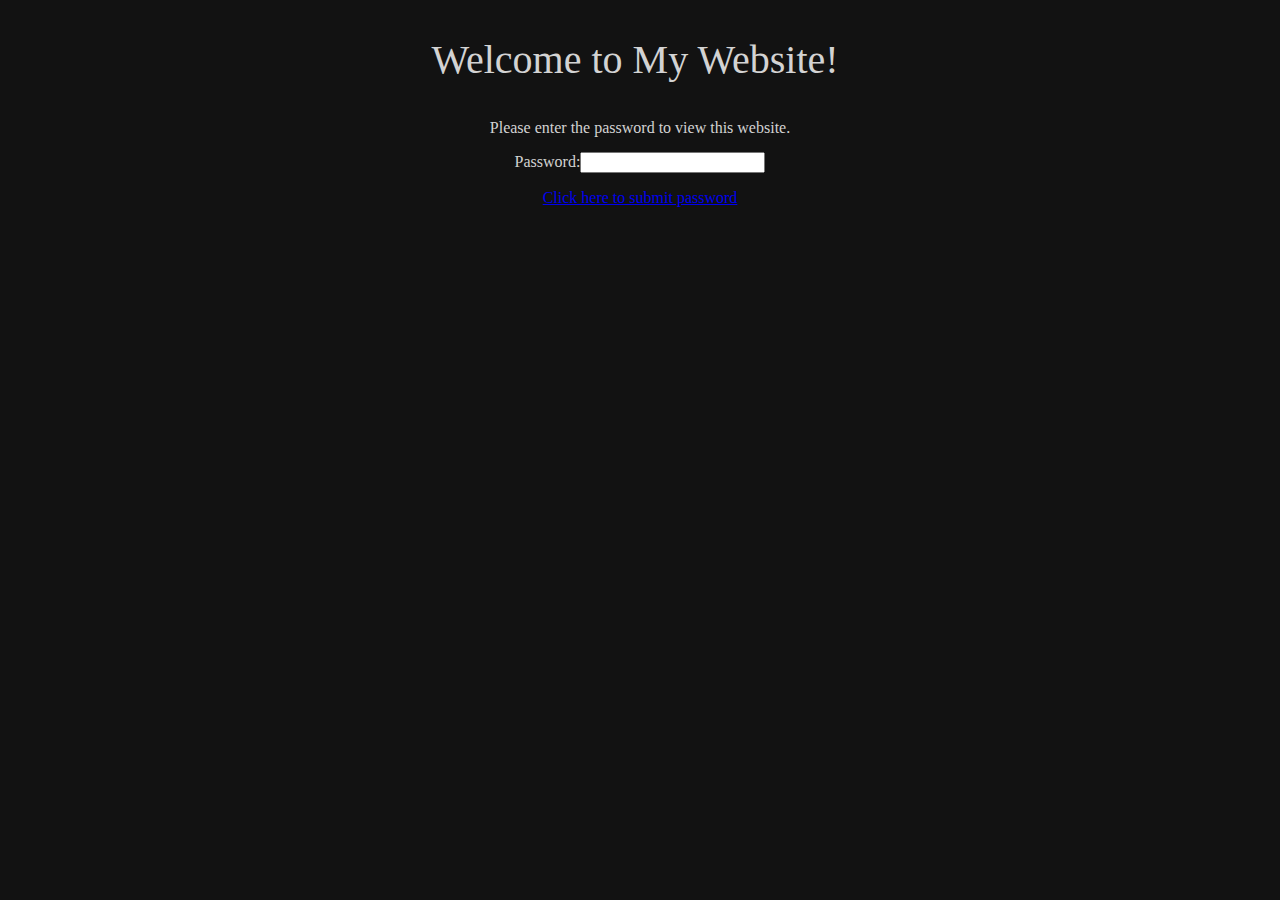
<file: index.html>
<!DOCTYPE html>
<html>
<head>
 <title>Password</title>
	<link href="mainstyle.css" rel="stylesheet" type="text/css">
 <script>
  function checkPassword() {
   var password = document.getElementById("passwordBox");
   var passwordText = password.value;
   if(passwordText == "testpassword") {
    return true;
   }
   alert("Wrong password, please try again.");
   return false;
   }
 </script>
</head>
<body>
 <p style="font-size: 30pt;">Welcome to My Website!&nbsp;</p>
 <p>Please enter the password to view this website.</p>
 <p>Password:<input id="passwordBox" type="password"/></p>
	<center>
 <a href="Front page.html" onclick="return checkPassword();">
 Click here to submit password
</a>
</center>
</body>
</html>
</file>
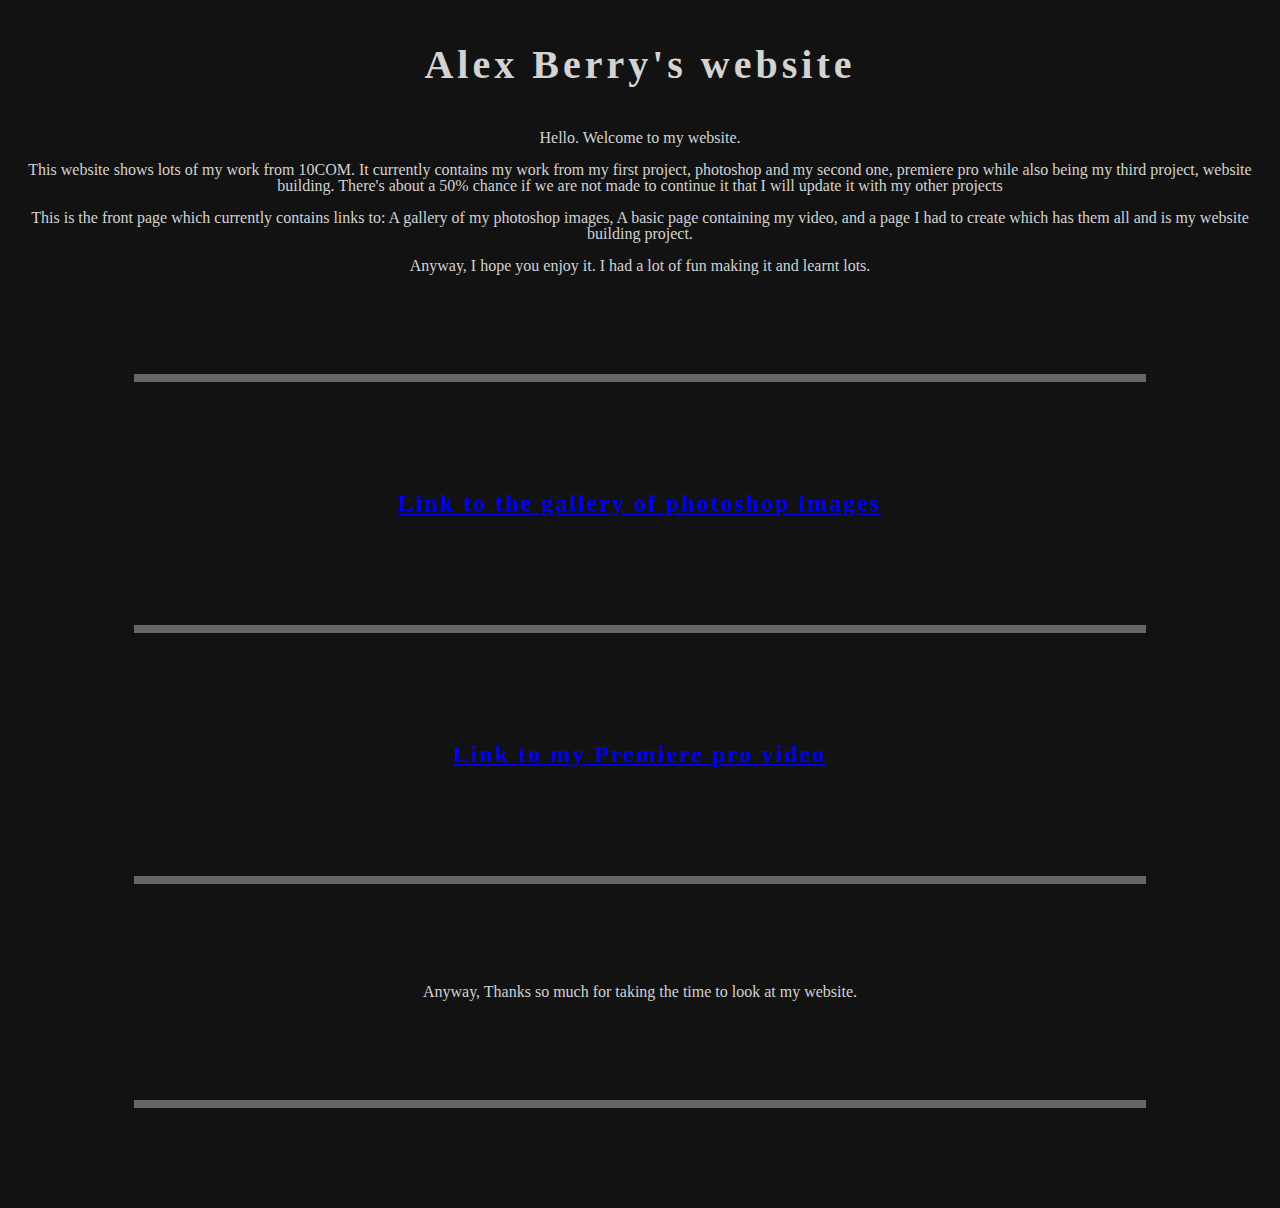
<file: Front page.html>
<!doctype html>
<html>
<head>
<meta charset="utf-8">
<title>Front page</title>
<link href="mainstyle.css" rel="stylesheet" type="text/css">
</head>

<body>
	<h1>Alex Berry's website</h1>
	<p>Hello. Welcome to my website.</p>
<p>This website shows lots of my work from 10COM. It currently contains my work from my first project, photoshop and my second one, premiere pro while also being my third project, website building. There's about a 50% chance if we are not made to continue it that I will update it with my other projects</p>
<p>This is the front page which currently contains links to: A gallery of my photoshop images, A basic page containing my video, and a page I had to create which has them all and is my website building project.</p>
<p>Anyway, I hope you enjoy it. I had a lot of fun making it and learnt lots.</p>
<hr>
<h2 title="Image gallery"> <a href="Photoshop image gallery.html">Link to the gallery of photoshop images </a> </h2>
<hr>
	<h2 title="Video page"> <a href="Premiere Pro video page.html">  Link to my Premiere pro video </a> </h2>
<hr>
<p>Anyway, Thanks so much for taking the time to look at my website.</p>

<hr>
	
</body>
</html>
</file>
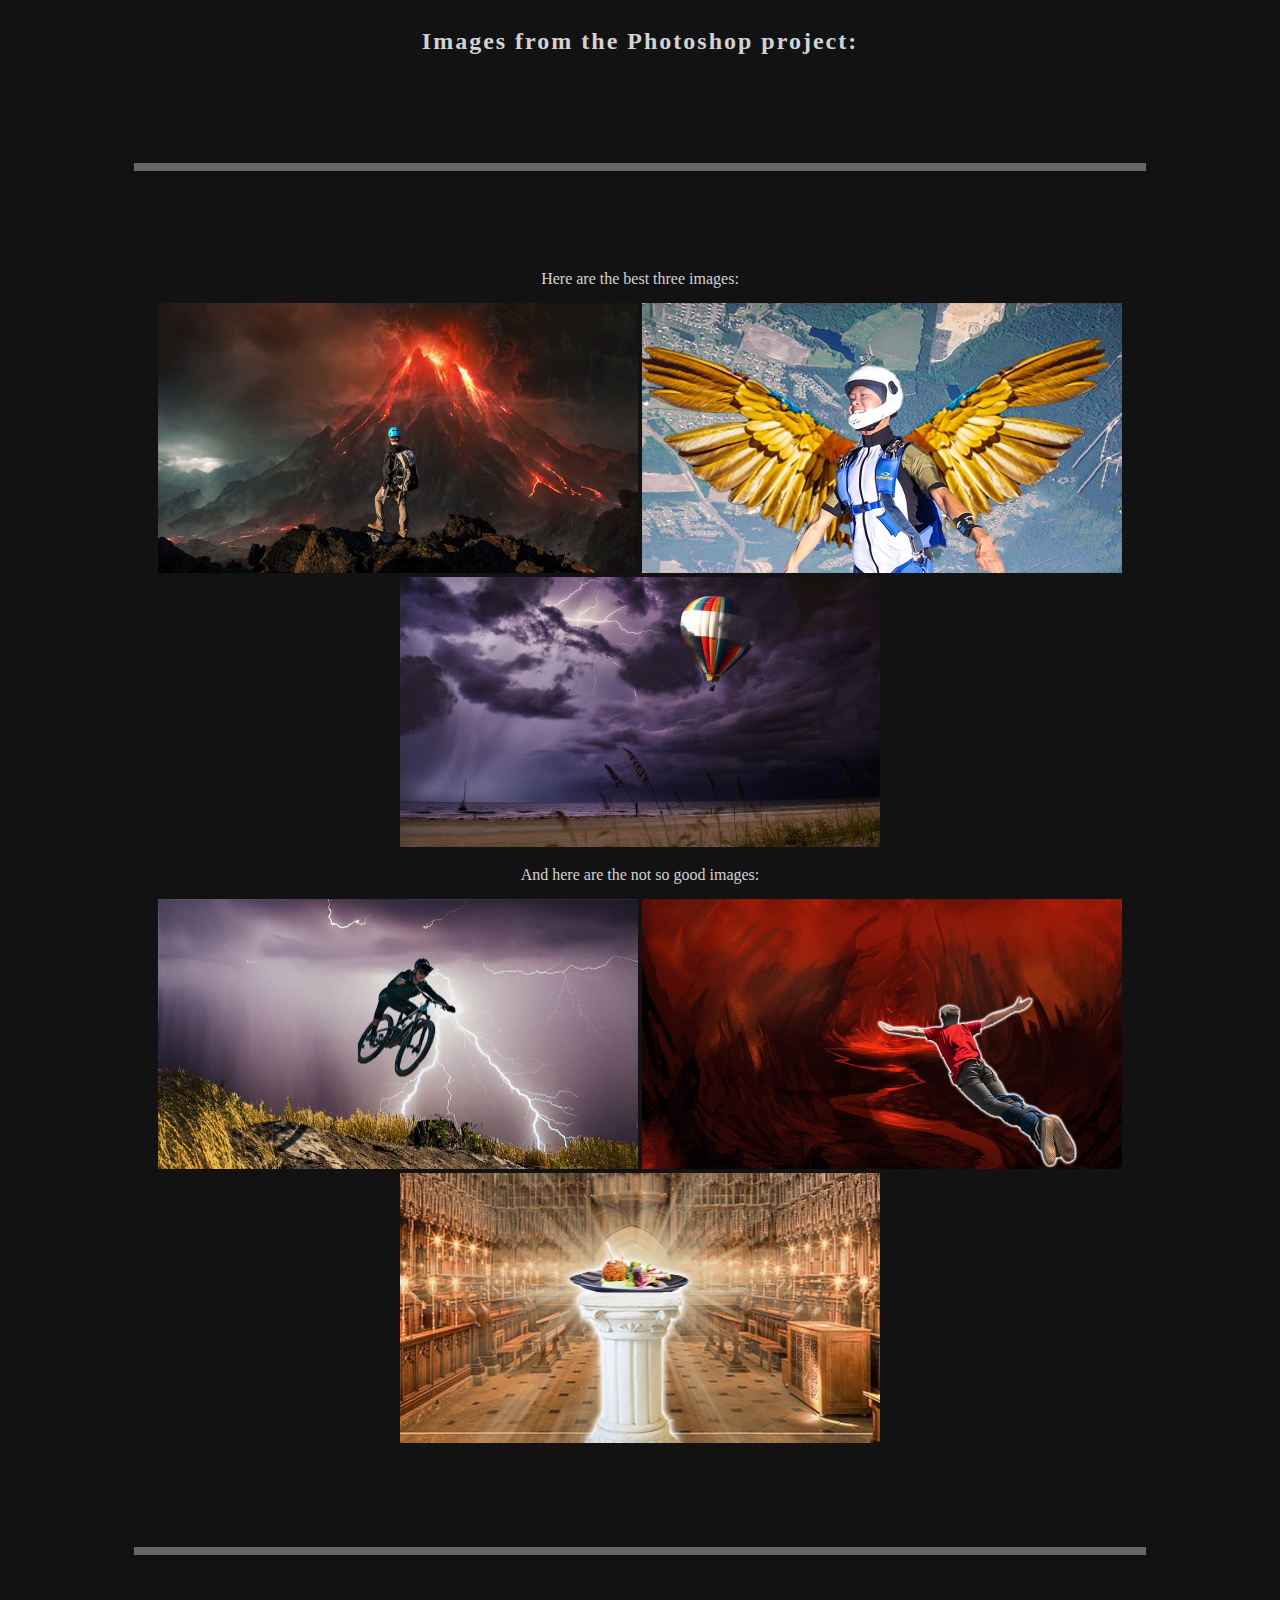
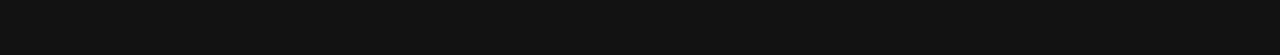
<file: Photoshop image gallery.html>
<!doctype html>
<html>
<head>
<meta charset="utf-8">
<title>Photoshop images galley</title>
<link href="mainstyle.css" rel="stylesheet" type="text/css">
</head>

<body>
		<h2>Images from the Photoshop project:</h2>
	<hr>

<p>Here are the best three images:</p>
	 <div class="img-container">
	<img src="Tramping to mount doom.png" alt="Tramping to mount doom" width="480" height="270"> <img src="Skydiver with wings.png" alt="Skydiver with wings" width="480" height="270"> <img src="Hot air balloon in a thunderstorm.png" alt="Hot air balloon in a thunderstorm" width="480" height="270">
	</div>

	 <div class="img-container">
<p>And here are the not so good images:</p>
	<img src="Biking in a thunderstorm.png" alt="Biking in a thunderstorm" width="480" height="270"> <img src="Flying over hell while thinking about mountains.png" alt="Flying over hell while thinking about mountains" width="480" height="270"> <img src="The holy plate of food.png" alt="The holy plate of food" width="480" height="270">
	</div>
<hr>
</body>
</html>
</file>
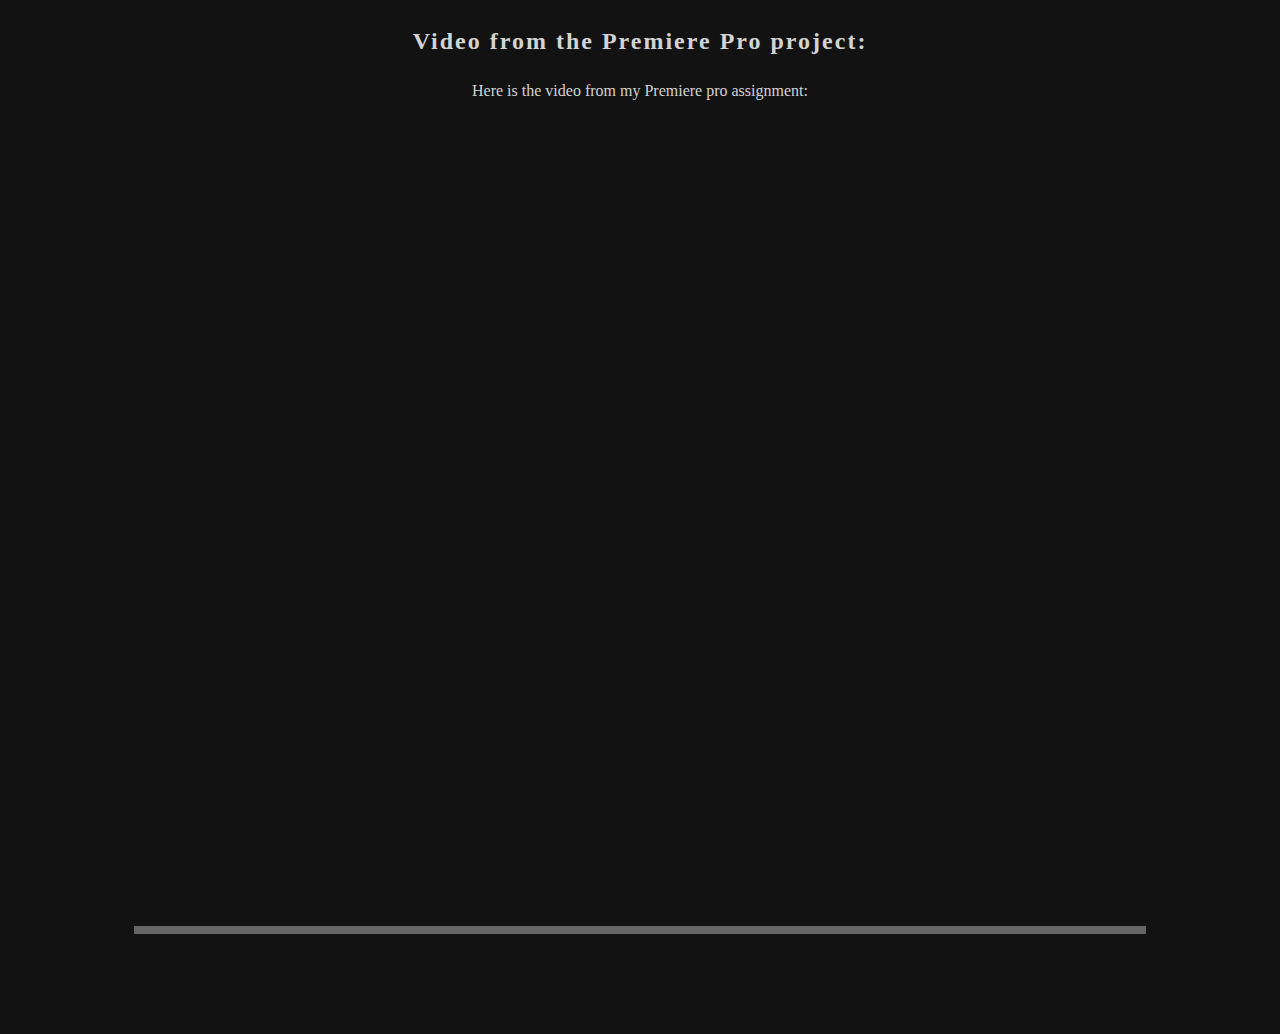
<file: Premiere Pro video page.html>
<!doctype html>
<html>
<head>
<meta charset="utf-8">
<title>Premiere Pro video page</title>
<link href="mainstyle.css" rel="stylesheet" type="text/css">
</head>

<body>
<h2>Video from the Premiere Pro project:</h2>

	<p>Here is the video from my Premiere pro assignment:</p>
	<center>
<div style="padding:56.25% 0 0 0;position:relative;"><iframe src="https://player.vimeo.com/video/685693141?h=e0ed106eea&amp;badge=0&amp;autopause=0&amp;player_id=0&amp;app_id=58479" frameborder="0" allow="autoplay; fullscreen; picture-in-picture" allowfullscreen style="position:absolute;top:0;left:0;width:100%;height:100%;" title="Quest for the greatest food.mp4"></iframe></div><script src="https://player.vimeo.com/api/player.js"></script>
</center>
<hr>
</body>
</html>
</file>
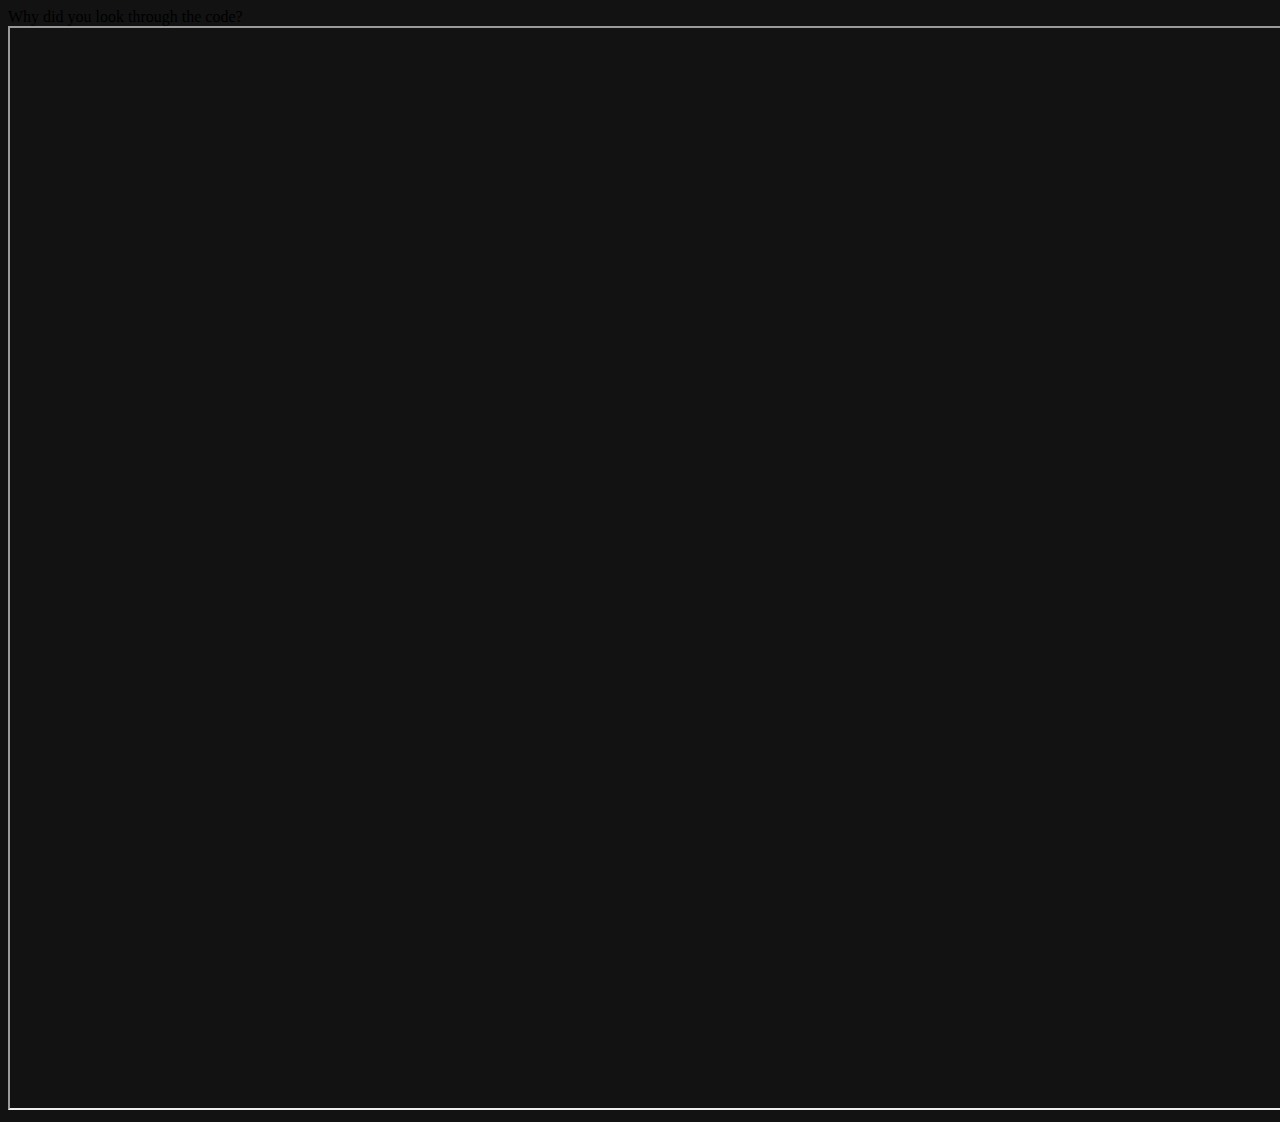
<file: Secret.html>
<!DOCTYPE html>
<html>
<head>
 <title>Password</title>
	<link href="mainstyle.css" rel="stylesheet" type="text/css">
  </head>
  <body
  <h1> Why did you look through the code? </h1>
  <iframe width="1920" height="1080"
src="https://www.youtube.com/embed/dQw4w9WgXcQ">
</iframe>
</body>
</html>
</file>
<file: mainstyle.css>
@charset "utf-8";
/* CSS Document */

h1 {
text-align: center;
color: lightgray;
letter-spacing: 4px;
line-height: 1.9;
font-size: 40px;
font-family:Times
}

h2 {
text-align: center;
color: lightgray;
letter-spacing: 2px;
line-height: 1.8;
font-family:Times;
}

p {
text-align: center;
color: lightgray;
line-height: 1;
font-family: Calibri
}

a{
text-align: center;
line-height: 1;
font-family: Calibri
}

hr {
	width: 80%;
	height: 8px;
	margin-left: auto;
	margin-right: auto;
	background-color:#666;
	border: 0 none;margin-top: 100px;
	margin-bottom:100px;
}


.img-container {text-align: center;}

div {text-align: center;}


body {
	background: #121212
}
</file>
